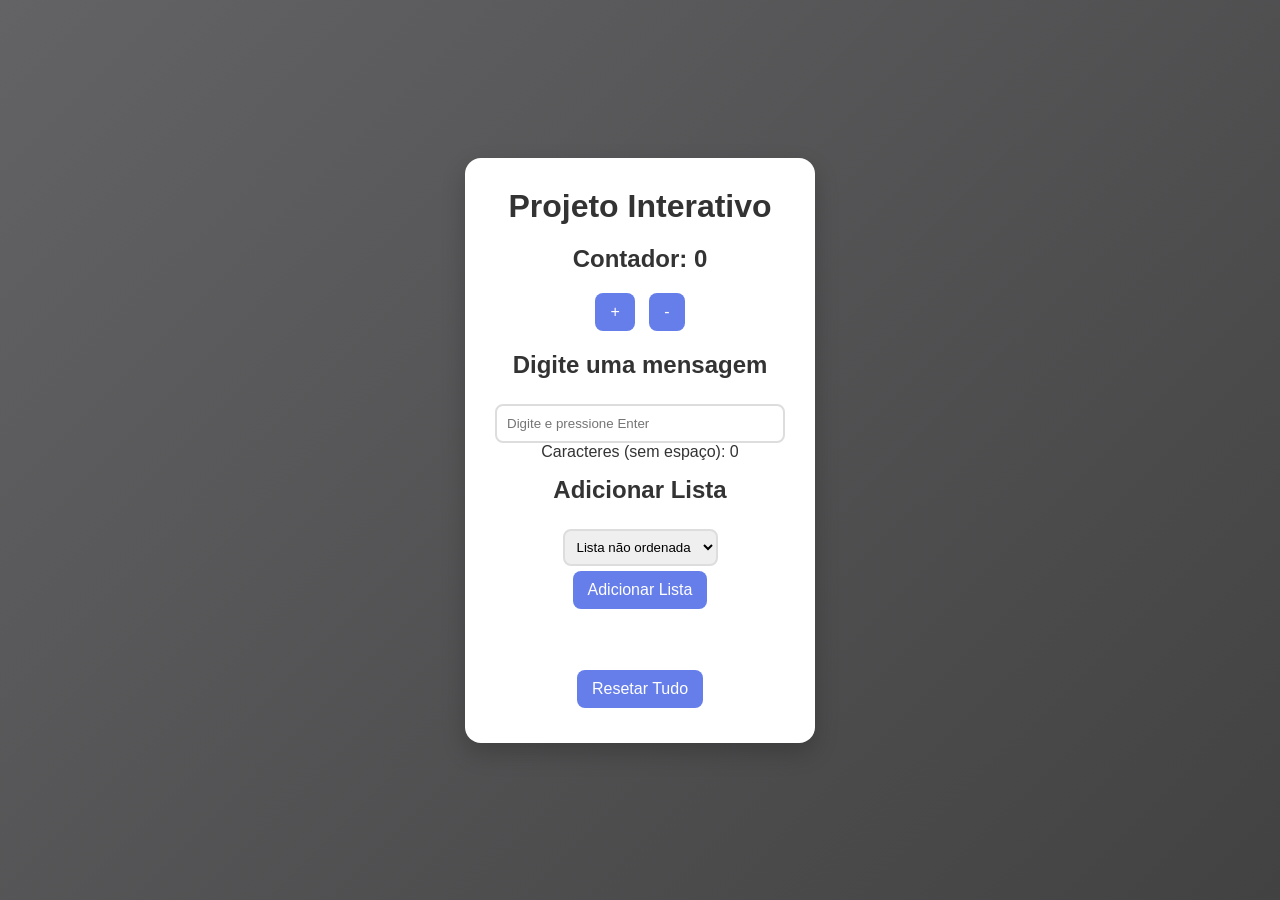
<file: Atividade-DOM/index.html>
<!DOCTYPE html>
<html lang="pt-br">
<head>
    <meta charset="UTF-8">
    <title>Projeto Interativo</title>
    <link rel="stylesheet" href="style.css">
</head>
<body>

    <div class="container">

        <h1>Projeto Interativo</h1>

        <!-- CONTADOR -->
        <h2>Contador: <span id="contador">0</span></h2>
        <button id="btnMais">+</button>
        <button id="btnMenos">-</button>

        <!-- INPUT TEXTO -->
        <h2>Digite uma mensagem</h2>
        <input type="text" id="inputTexto" placeholder="Digite e pressione Enter">
        <p>Caracteres (sem espaço): <span id="contadorCaracteres">0</span></p>

        <!-- AREA DE TEXTO -->
        <div id="areaTexto"></div>

        <!-- LISTAS -->
        <h2>Adicionar Lista</h2>
        <select id="tipoLista">
            <option value="ul">Lista não ordenada</option>
            <option value="ol">Lista ordenada</option>
        </select>
        <button id="btnLista">Adicionar Lista</button>

        <div id="areaListas"></div>

        <!-- RESET -->
        <br><br>
        <button id="btnReset">Resetar Tudo</button>

    </div>

    <script src="script.js"></script>
</body>
</html>
</file>
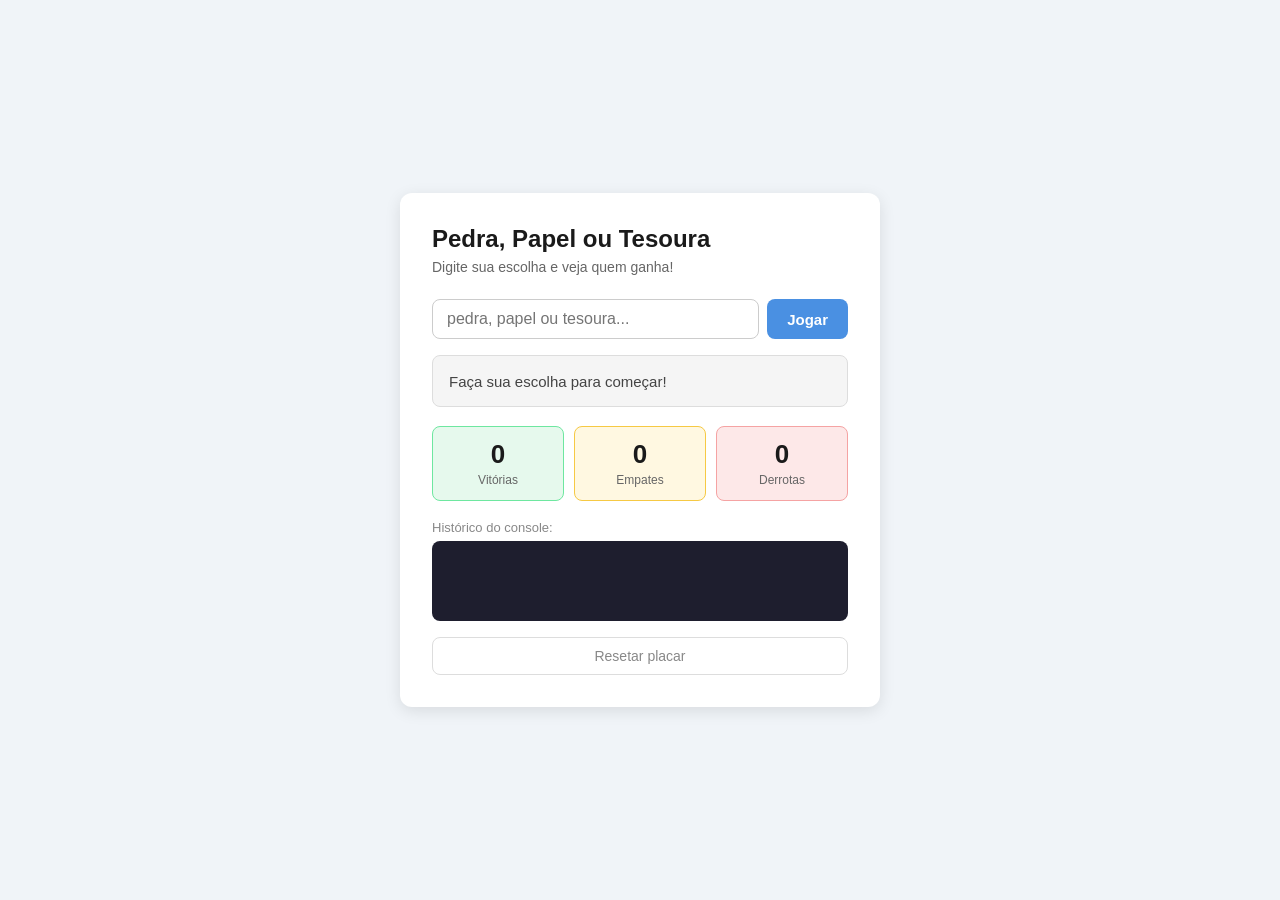
<file: Atividade2/index.html>
<!DOCTYPE html>
<html lang="pt-br">
<head>
  <meta charset="UTF-8" />
  <meta name="viewport" content="width=device-width, initial-scale=1.0" />
  <title>Pedra, Papel ou Tesoura</title>
  <link rel="stylesheet" href="style.css"/>
</head>
<body>

  <div class="container">
    <h1>Pedra, Papel ou Tesoura</h1>
    <p class="subtitulo">Digite sua escolha e veja quem ganha!</p>

    <div class="area-input">
      <input type="text" id="campo" placeholder="pedra, papel ou tesoura..." />
      <button onclick="jogar()">Jogar</button>
    </div>

    <div class="resultado" id="resultado">Faça sua escolha para começar!</div>

    <div class="placar-box">
      <div class="placar-item">
        <span class="placar-numero" id="vitoria">0</span>
        <span class="placar-label">Vitórias</span>
      </div>
      <div class="placar-item empate">
        <span class="placar-numero" id="empate">0</span>
        <span class="placar-label">Empates</span>
      </div>
      <div class="placar-item derrota">
        <span class="placar-numero" id="derrota">0</span>
        <span class="placar-label">Derrotas</span>
      </div>
    </div>

    <div class="historico-titulo">Histórico do console:</div>
    <div class="console" id="console"></div>
    <button class="btn-reset" onclick="resetar()">Resetar placar</button>
  </div>

  <script src="script.js"></script>

</body>
</html>
</file>
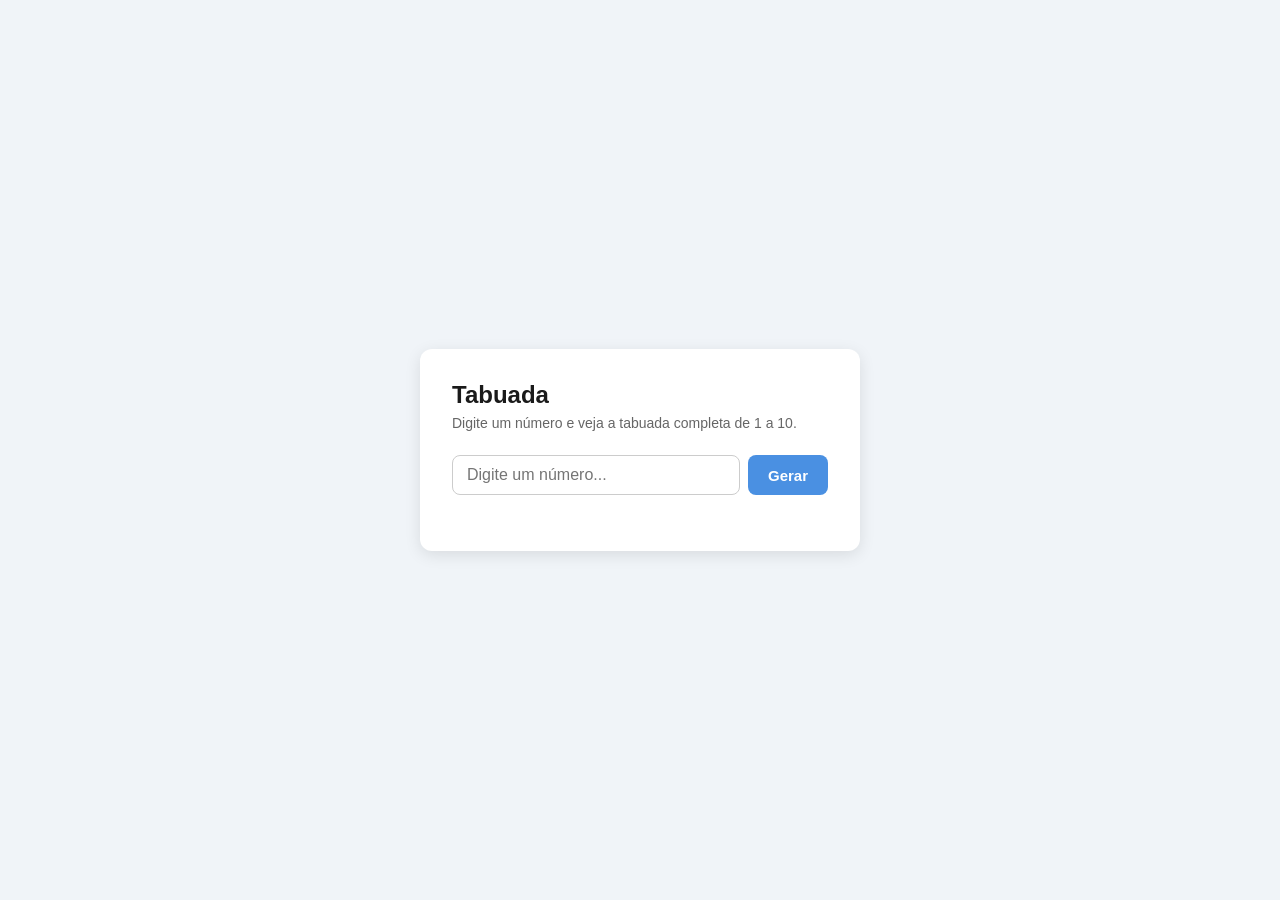
<file: Atividade3/index.html>
<!DOCTYPE html>
<html lang="pt-br">
<head>
  <meta charset="UTF-8" />
  <meta name="viewport" content="width=device-width, initial-scale=1.0" />
  <title>Tabuada</title>
  <link rel="stylesheet" href="style.css"/>
</head>
<body>

  <div class="container">
    <h1>Tabuada</h1>
    <p class="subtitulo">Digite um número e veja a tabuada completa de 1 a 10.</p>

    <div class="area-input">
      <input type="number" id="campo" placeholder="Digite um número..." />
      <button onclick="gerarTabuada()">Gerar</button>
    </div>
    <div id="resultado"></div>
  </div>

  <script src="script.js"></script>

</body>
</html>
</file>
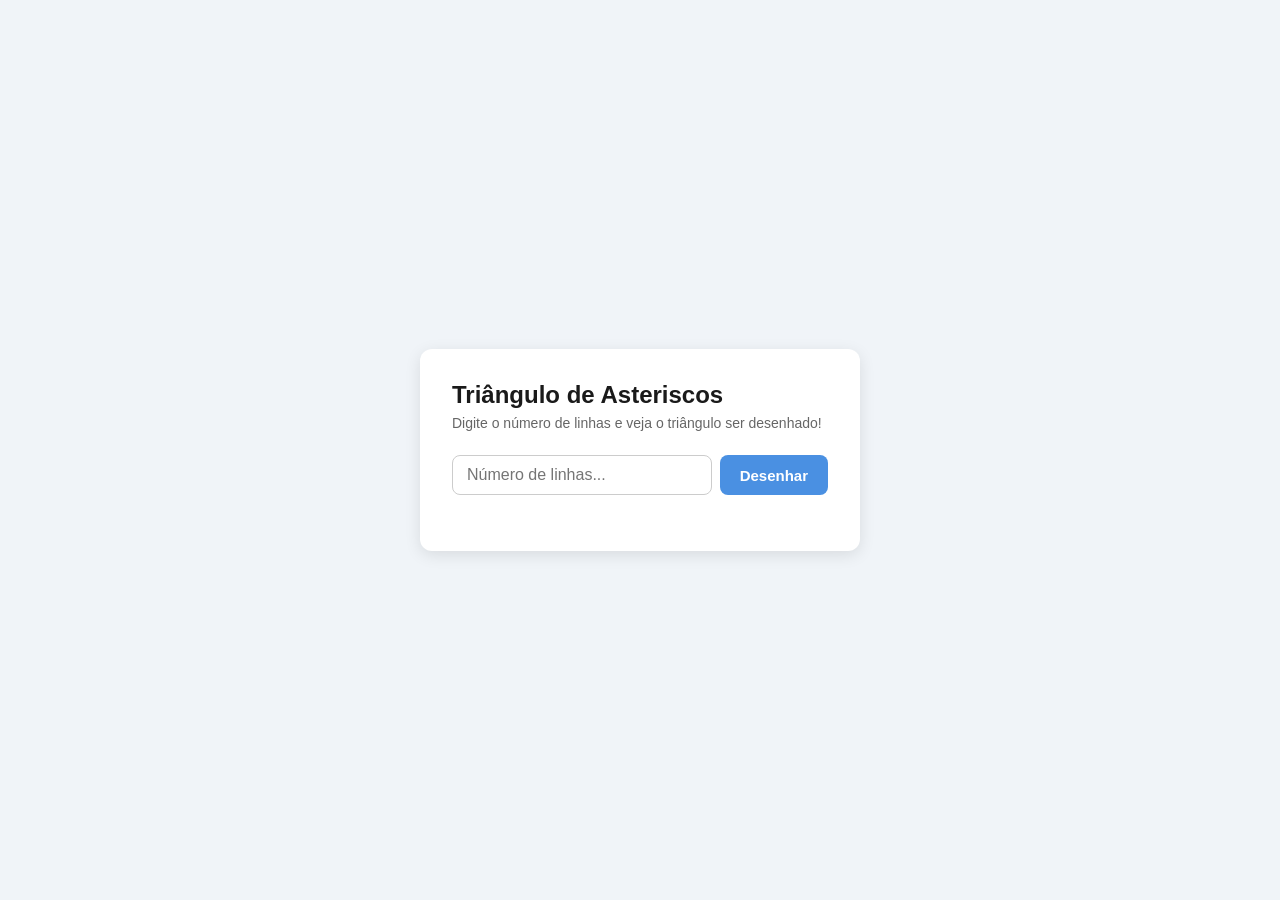
<file: Atividade4/index.html>
<!DOCTYPE html>
<html lang="pt-br">
<head>
  <meta charset="UTF-8" />
  <meta name="viewport" content="width=device-width, initial-scale=1.0" />
  <title>Triângulo de Asteriscos</title>
  <link rel="stylesheet" href="style.css"/>
</head>
<body>

  <div class="container">
    <h1>Triângulo de Asteriscos</h1>
    <p class="subtitulo">Digite o número de linhas e veja o triângulo ser desenhado!</p>

    <div class="area-input">
      <input type="number" id="campo" placeholder="Número de linhas..." min="1" />
      <button onclick="desenharTriangulo()">Desenhar</button>
    </div>
    <div id="resultado"></div>
  </div>

  <script src="script.js"></script>

</body>
</html>
</file>
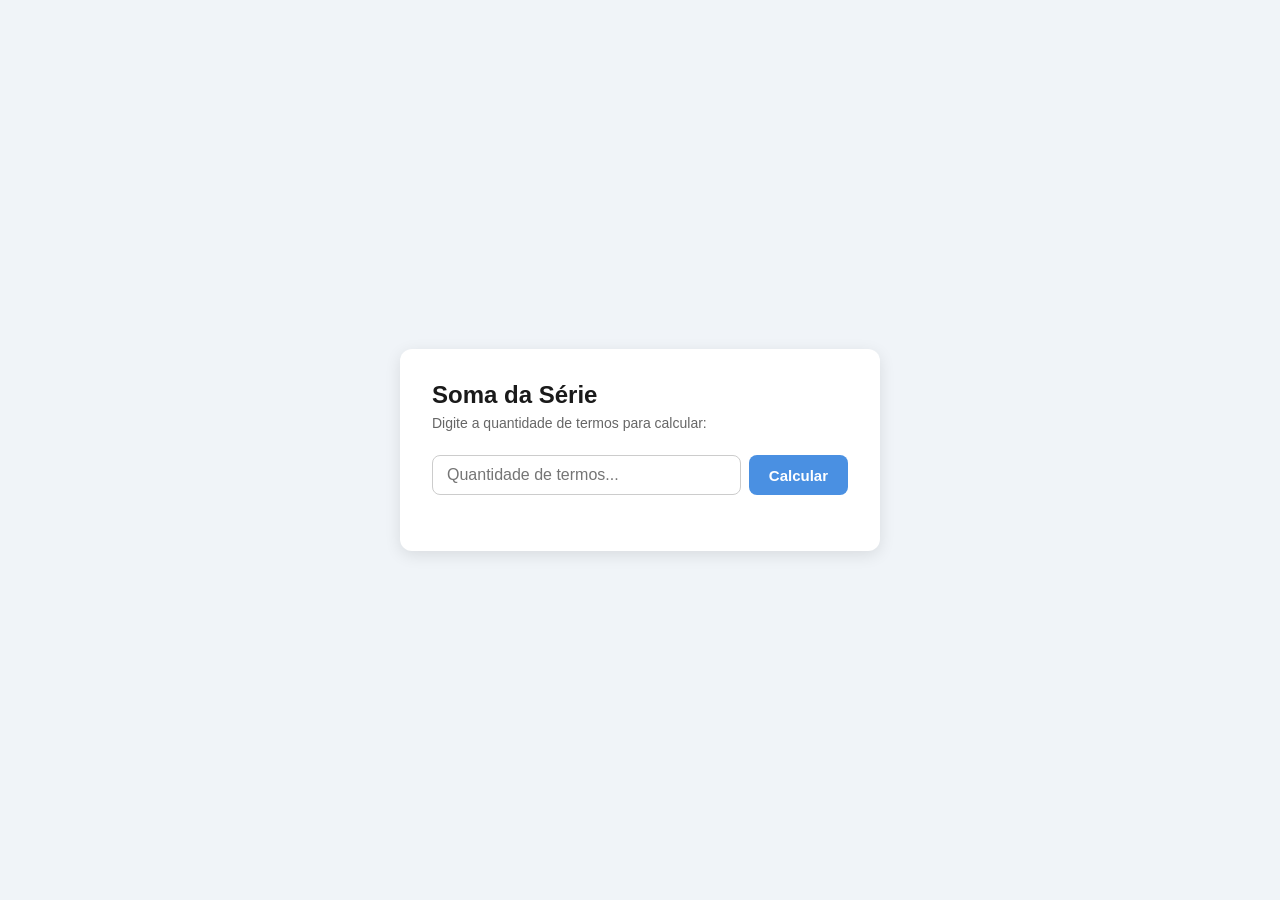
<file: Atividade5/index.html>
<!DOCTYPE html>
<html lang="pt-br">
<head>
  <meta charset="UTF-8" />
  <meta name="viewport" content="width=device-width, initial-scale=1.0" />
  <title>Soma da Série</title>
  <link rel="stylesheet" href="style.css"/>
</head>
<body>

  <div class="container">
    <h1>Soma da Série</h1>
    <p class="subtitulo">Digite a quantidade de termos para calcular: </p>

    <div class="area-input">
      <input type="number" id="campo" placeholder="Quantidade de termos..." min="1" />
      <button onclick="calcularSoma()">Calcular</button>
    </div>
    <div id="resultado"></div>
  </div>

  <script src="script.js"></script>

</body>
</html>
</file>
<file: Atividade-DOM/style.css>
* {
    margin: 0;
    padding: 0;
    box-sizing: border-box;
}

body {
    font-family: Arial, sans-serif;
    background: linear-gradient(135deg, #636365, #424243);
    height: 100vh;
    display: flex;
    justify-content: center;
    align-items: center;
    color: #333;
}

.container {
    background: #fff;
    padding: 30px;
    border-radius: 16px;
    width: 350px;
    text-align: center;
    box-shadow: 0 10px 25px rgba(0, 0, 0, 0.2);
}

h1 {
    margin-bottom: 20px;
}

h2 {
    margin: 15px 0;
}

button {
    background: #667eea;
    color: #fff;
    border: none;
    padding: 10px 15px;
    margin: 5px;
    border-radius: 8px;
    cursor: pointer;
    font-size: 16px;
    transition: all 0.2s ease;
}

button:hover {
    background: #5a67d8;
    transform: scale(1.05);
}

button:active {
    transform: scale(0.95);
}

input {
    width: 100%;
    padding: 10px;
    margin-top: 10px;
    border: 2px solid #ddd;
    border-radius: 8px;
    outline: none;
    transition: 0.2s;
}

input:focus {
    border-color: #667eea;
}

select {
    padding: 8px;
    border-radius: 8px;
    border: 2px solid #ddd;
    margin-top: 10px;
    outline: none;
}

#areaTexto p {
    background: #f1f1f1;
    padding: 8px;
    margin-top: 8px;
    border-radius: 6px;
}

#areaListas {
    margin-top: 15px;
    text-align: left;
}

ul, ol {
    margin-top: 10px;
    padding-left: 20px;
}
</file>
<file: Atividade2/style.css>
* {
  box-sizing: border-box;
  margin: 0;
  padding: 0;
}

body {
  font-family: Arial, sans-serif;
  background-color: #f0f4f8;
  display: flex;
  justify-content: center;
  align-items: center;
  min-height: 100vh;
}

.container {
  background-color: #ffffff;
  padding: 2rem;
  border-radius: 12px;
  box-shadow: 0 4px 16px rgba(0, 0, 0, 0.1);
  width: 100%;
  max-width: 480px;
}

h1 {
  font-size: 24px;
  color: #1a1a1a;
  margin-bottom: 0.4rem;
}

.subtitulo {
  font-size: 14px;
  color: #666;
  margin-bottom: 1.5rem;
}

.area-input {
  display: flex;
  gap: 8px;
  margin-bottom: 1rem;
}

.area-input input {
  flex: 1;
  padding: 10px 14px;
  font-size: 16px;
  border: 1px solid #ccc;
  border-radius: 8px;
  outline: none;
  transition: border-color 0.2s;
}

.area-input input:focus {
  border-color: #4a90e2;
  box-shadow: 0 0 0 2px rgba(74, 144, 226, 0.2);
}

.area-input button {
  padding: 10px 20px;
  font-size: 15px;
  font-weight: bold;
  background-color: #4a90e2;
  color: white;
  border: none;
  border-radius: 8px;
  cursor: pointer;
  transition: background-color 0.2s;
}

.area-input button:hover {
  background-color: #357abd;
}

.area-input button:active {
  transform: scale(0.98);
}

.resultado {
  font-size: 15px;
  padding: 14px 16px;
  border-radius: 8px;
  margin-bottom: 1.2rem;
  min-height: 52px;
  display: flex;
  align-items: center;
  background-color: #f5f5f5;
  color: #444;
  border: 1px solid #ddd;
  transition: all 0.2s;
}

.resultado.vitoria {
  background-color: #e6f9ed;
  color: #166534;
  border-color: #6ee7a0;
}

.resultado.derrota {
  background-color: #fde8e8;
  color: #9b1c1c;
  border-color: #f5a3a3;
}

.resultado.empate {
  background-color: #fff8e1;
  color: #b45309;
  border-color: #f6c944;
}

/* Placar */
.placar-box {
  display: flex;
  gap: 10px;
  margin-bottom: 1.2rem;
}

.placar-item {
  flex: 1;
  background-color: #e6f9ed;
  border: 1px solid #6ee7a0;
  border-radius: 8px;
  padding: 12px;
  text-align: center;
}

.placar-item.empate {
  background-color: #fff8e1;
  border-color: #f6c944;
}

.placar-item.derrota {
  background-color: #fde8e8;
  border-color: #f5a3a3;
}

.placar-numero {
  display: block;
  font-size: 26px;
  font-weight: bold;
  color: #1a1a1a;
}

.placar-label {
  font-size: 12px;
  color: #666;
}

/* Console */
.historico-titulo {
  font-size: 13px;
  color: #888;
  margin-bottom: 6px;
}

.console {
  background-color: #1e1e2e;
  color: #cdd6f4;
  font-family: monospace;
  font-size: 13px;
  padding: 12px 14px;
  border-radius: 8px;
  min-height: 80px;
  max-height: 160px;
  overflow-y: auto;
  margin-bottom: 1rem;
  line-height: 1.7;
}

.console .log-vitoria  { color: #a6e3a1; }
.console .log-derrota  { color: #f38ba8; }
.console .log-empate   { color: #f9e2af; }

.btn-reset {
  width: 100%;
  padding: 10px;
  font-size: 14px;
  background-color: transparent;
  color: #888;
  border: 1px solid #ddd;
  border-radius: 8px;
  cursor: pointer;
  transition: background-color 0.2s;
}

.btn-reset:hover {
  background-color: #f5f5f5;
}
</file>
<file: Atividade3/style.css>
* {
  box-sizing: border-box;
  margin: 0;
  padding: 0;
}

body {
  font-family: Arial, sans-serif;
  background-color: #f0f4f8;
  display: flex;
  justify-content: center;
  align-items: center;
  min-height: 100vh;
  padding: 2rem;
}

.container {
  background-color: #ffffff;
  padding: 2rem;
  border-radius: 12px;
  box-shadow: 0 4px 16px rgba(0, 0, 0, 0.1);
  width: 100%;
  max-width: 440px;
}

h1 {
  font-size: 24px;
  color: #1a1a1a;
  margin-bottom: 0.4rem;
}

.subtitulo {
  font-size: 14px;
  color: #666;
  margin-bottom: 1.5rem;
}

.area-input {
  display: flex;
  gap: 8px;
  margin-bottom: 1.5rem;
}

.area-input input {
  flex: 1;
  padding: 10px 14px;
  font-size: 16px;
  border: 1px solid #ccc;
  border-radius: 8px;
  outline: none;
  transition: border-color 0.2s;
}

.area-input input:focus {
  border-color: #4a90e2;
  box-shadow: 0 0 0 2px rgba(74, 144, 226, 0.2);
}

.area-input button {
  padding: 10px 20px;
  font-size: 15px;
  font-weight: bold;
  background-color: #4a90e2;
  color: white;
  border: none;
  border-radius: 8px;
  cursor: pointer;
  transition: background-color 0.2s;
}

.area-input button:hover {
  background-color: #357abd;
}

.area-input button:active {
  transform: scale(0.98);
}

.titulo-tabuada {
  font-size: 16px;
  font-weight: bold;
  color: #1a1a1a;
  margin-bottom: 0.8rem;
  text-align: center;
}

table {
  width: 100%;
  border-collapse: collapse;
}

thead tr {
  background-color: #4a90e2;
  color: white;
}

thead th {
  padding: 10px 14px;
  font-size: 14px;
  text-align: center;
}

tbody tr {
  border-bottom: 1px solid #eee;
  transition: background-color 0.15s;
}

tbody tr:hover {
  background-color: #f0f6ff;
}

tbody td {
  padding: 10px 14px;
  font-size: 15px;
  text-align: center;
  color: #333;
}

tbody td:last-child {
  font-weight: bold;
  color: #4a90e2;
}

.erro {
  font-size: 14px;
  color: #9b1c1c;
  background-color: #fde8e8;
  border: 1px solid #f5a3a3;
  border-radius: 8px;
  padding: 12px 14px;
}
</file>
<file: Atividade4/style.css>
* {
  box-sizing: border-box;
  margin: 0;
  padding: 0;
}

body {
  font-family: Arial, sans-serif;
  background-color: #f0f4f8;
  display: flex;
  justify-content: center;
  align-items: center;
  min-height: 100vh;
  padding: 2rem;
}

.container {
  background-color: #ffffff;
  padding: 2rem;
  border-radius: 12px;
  box-shadow: 0 4px 16px rgba(0, 0, 0, 0.1);
  width: 100%;
  max-width: 440px;
}

h1 {
  font-size: 24px;
  color: #1a1a1a;
  margin-bottom: 0.4rem;
}

.subtitulo {
  font-size: 14px;
  color: #666;
  margin-bottom: 1.5rem;
}

.area-input {
  display: flex;
  gap: 8px;
  margin-bottom: 1.5rem;
}

.area-input input {
  flex: 1;
  padding: 10px 14px;
  font-size: 16px;
  border: 1px solid #ccc;
  border-radius: 8px;
  outline: none;
  transition: border-color 0.2s;
}

.area-input input:focus {
  border-color: #4a90e2;
  box-shadow: 0 0 0 2px rgba(74, 144, 226, 0.2);
}

.area-input button {
  padding: 10px 20px;
  font-size: 15px;
  font-weight: bold;
  background-color: #4a90e2;
  color: white;
  border: none;
  border-radius: 8px;
  cursor: pointer;
  transition: background-color 0.2s;
}

.area-input button:hover {
  background-color: #357abd;
}

.area-input button:active {
  transform: scale(0.98);
}

.console {
  background-color: #1e1e2e;
  color: #a6e3a1;
  font-family: monospace;
  font-size: 18px;
  padding: 16px 20px;
  border-radius: 8px;
  line-height: 1.6;
  white-space: pre;
}

.console .titulo-console {
  font-size: 12px;
  color: #585b70;
  margin-bottom: 8px;
  display: block;
}

.erro {
  font-size: 14px;
  color: #9b1c1c;
  background-color: #fde8e8;
  border: 1px solid #f5a3a3;
  border-radius: 8px;
  padding: 12px 14px;
}
</file>
<file: Atividade5/style.css>
* {
  box-sizing: border-box;
  margin: 0;
  padding: 0;
}

body {
  font-family: Arial, sans-serif;
  background-color: #f0f4f8;
  display: flex;
  justify-content: center;
  align-items: center;
  min-height: 100vh;
  padding: 2rem;
}

.container {
  background-color: #ffffff;
  padding: 2rem;
  border-radius: 12px;
  box-shadow: 0 4px 16px rgba(0, 0, 0, 0.1);
  width: 100%;
  max-width: 480px;
}

h1 {
  font-size: 24px;
  color: #1a1a1a;
  margin-bottom: 0.4rem;
}

.subtitulo {
  font-size: 14px;
  color: #666;
  margin-bottom: 1.5rem;
}

.area-input {
  display: flex;
  gap: 8px;
  margin-bottom: 1.5rem;
}

.area-input input {
  flex: 1;
  padding: 10px 14px;
  font-size: 16px;
  border: 1px solid #ccc;
  border-radius: 8px;
  outline: none;
  transition: border-color 0.2s;
}

.area-input input:focus {
  border-color: #4a90e2;
  box-shadow: 0 0 0 2px rgba(74, 144, 226, 0.2);
}

.area-input button {
  padding: 10px 20px;
  font-size: 15px;
  font-weight: bold;
  background-color: #4a90e2;
  color: white;
  border: none;
  border-radius: 8px;
  cursor: pointer;
  transition: background-color 0.2s;
}

.area-input button:hover {
  background-color: #357abd;
}

.area-input button:active {
  transform: scale(0.98);
}

/* Caixa de resultado */
.caixa-resultado {
  background-color: #f8f9ff;
  border: 1px solid #dde3f5;
  border-radius: 8px;
  padding: 1.2rem 1.4rem;
  margin-bottom: 1rem;
}

.serie-texto {
  font-size: 15px;
  color: #333;
  word-break: break-all;
  line-height: 1.8;
  margin-bottom: 1rem;
}

.divisor {
  border: none;
  border-top: 1px solid #dde3f5;
  margin-bottom: 1rem;
}

.soma-label {
  font-size: 13px;
  color: #888;
  margin-bottom: 4px;
}

.soma-valor {
  font-size: 28px;
  font-weight: bold;
  color: #4a90e2;
}

/* Console */
.console {
  background-color: #1e1e2e;
  color: #cdd6f4;
  font-family: monospace;
  font-size: 13px;
  padding: 12px 14px;
  border-radius: 8px;
  line-height: 1.7;
  white-space: pre;
  overflow-x: auto;
}

.console .titulo-console {
  font-size: 11px;
  color: #585b70;
  display: block;
  margin-bottom: 6px;
}

.console .c-verde  { color: #a6e3a1; }
.console .c-azul   { color: #89b4fa; }

/* Erro */
.erro {
  font-size: 14px;
  color: #9b1c1c;
  background-color: #fde8e8;
  border: 1px solid #f5a3a3;
  border-radius: 8px;
  padding: 12px 14px;
}
</file>
